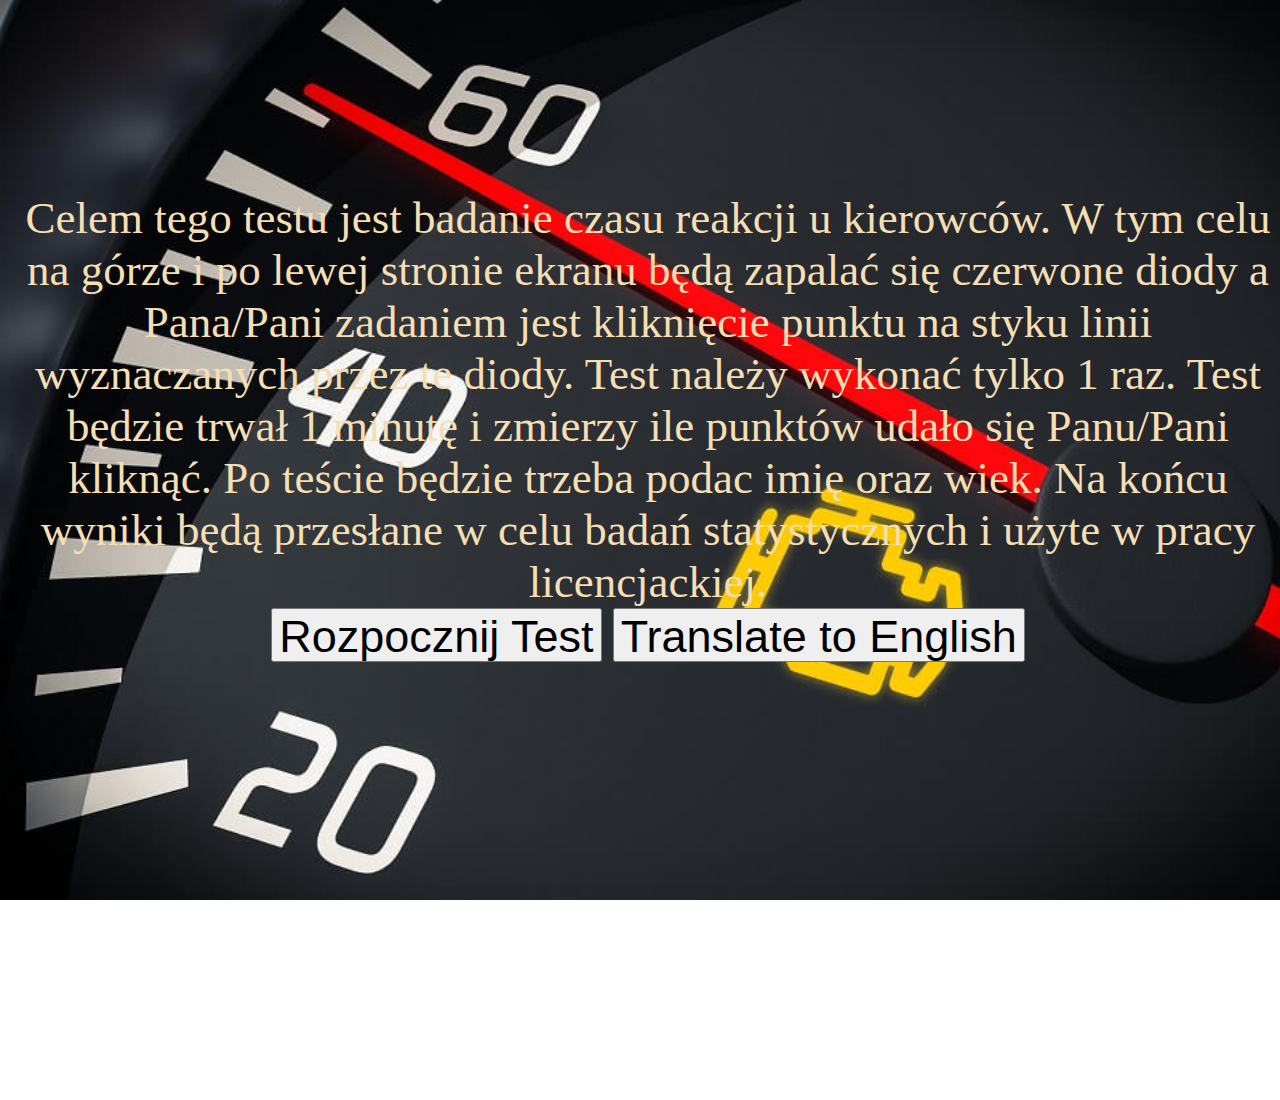
<file: index.html>
<!DOCTYPE html>
<html lang="en">
<head>
    <link rel="stylesheet" href="background-no-grid.css">
    <script src="index.js" async></script>
    <meta charset="UTF-8">
    <meta name="viewport" content="width=device-width, initial-scale=1.0">
    <meta name="mobile-web-app-capable" content="yes">
    <title>Badanie czasu reakcji</title>
    <script>
        function translateToEnglish() {
            document.getElementById('test-description').innerHTML = `
                The purpose of this test is to study reaction time of drivers.
                For this purpose, red indicators will light up at the top and on the left side of the screen, 
                and your task is to click the point at the intersection of the lines indicated by these indicators.
                The test should be performed only once.
                The test will last 1 minute and measure how many points you managed to click.
                After the test, you will need to provide your name and age.
                Finally, the results will be sent for statistical research and used in a bachelor's thesis.
            `;
            document.getElementById('start-test-button').innerText = 'Start Test';
            document.getElementById('translate-button').innerText = 'Przetłumacz na Polski';
            document.getElementById('translate-button').onclick = translateToPolish;
            localStorage.setItem('language', 'en');
        }

        function translateToPolish() {
            document.getElementById('test-description').innerHTML = `
                Celem tego testu jest badanie czasu reakcji u kierowców.
                W tym celu na górze i po lewej stronie ekranu będą zapalać się czerwone diody a Pana/Pani zadaniem jest kliknięcie punktu na styku linii wyznaczanych przez te diody.
                Test należy wykonać tylko 1 raz.
                Test będzie trwał 1 minutę i zmierzy ile punktów udało się Panu/Pani kliknąć.
                Po teście będzie trzeba podac imię oraz wiek.
                Na końcu wyniki będą przesłane w celu badań statystycznych i użyte w pracy licencjackiej.
            `;
            document.getElementById('start-test-button').innerText = 'Rozpocznij Test';
            document.getElementById('translate-button').innerText = 'Translate to English';
            document.getElementById('translate-button').onclick = translateToEnglish;
            localStorage.setItem('language', 'pl');
        }

        document.addEventListener('DOMContentLoaded', (event) => {
            const language = localStorage.getItem('language') || 'pl';
            if (language === 'en') {
                translateToEnglish();
            } else {
                translateToPolish();
            }
        });
    </script>
</head>
<body class="body">
    <div class="content">
        <div id="test-description">
            Celem tego testu jest badanie czasu reakcji u kierowców.
            W tym celu na górze i po lewej stronie ekranu będą zapalać się czerwone diody a Pana/Pani zadaniem jest kliknięcie punktu na styku linii wyznaczanych przez te diody.
            Test należy wykonać tylko 1 raz.
            Test będzie trwał 1 minutę i zmierzy ile punktów udało się Panu/Pani kliknąć.
            Po teście będzie trzeba podac imię oraz wiek.
            Na końcu wyniki będą przesłane w celu badań statystycznych i użyte w pracy licencjackiej.
        </div>
        <a href="Test.html"><button id="start-test-button">Rozpocznij Test</button></a>
        <button id="translate-button" onclick="translateToEnglish()">Translate to English</button>
    </div>
</body>
</html>
</file>
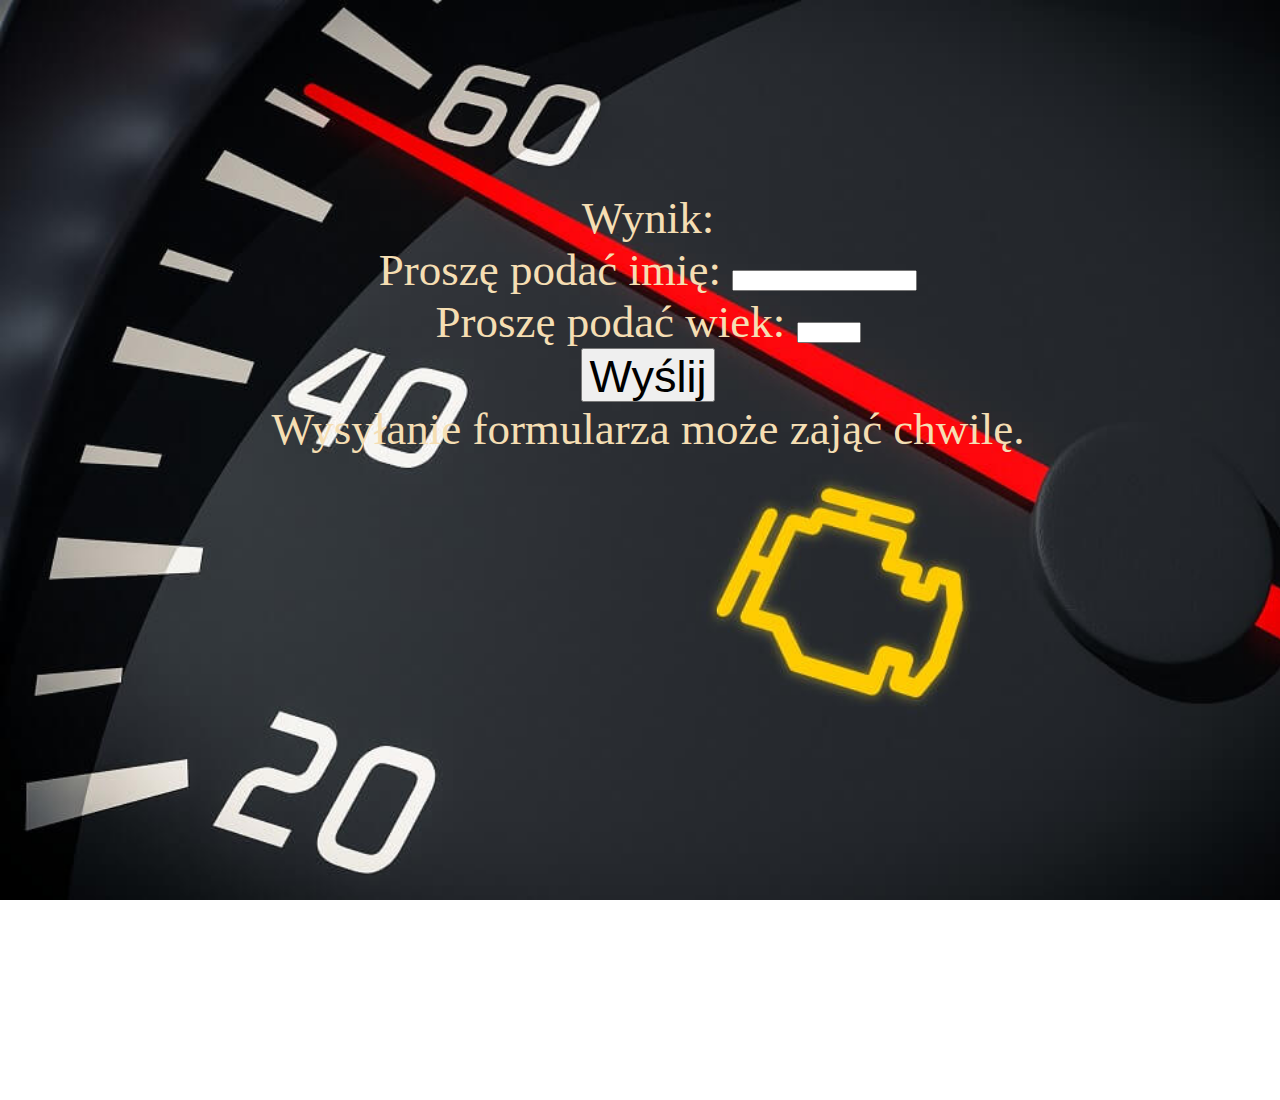
<file: result.html>
<!DOCTYPE html>
<html lang="en">
<head>
  <link rel="stylesheet" href="background-no-grid.css">
  <meta charset="UTF-8">
  <script src="result.js" async></script>
  <meta name="viewport" content="width=device-width, initial-scale=1.0">
  <title>Badanie czasu reakcji</title>
  <script>
    function setLanguage() {
      const language = localStorage.getItem('language') || 'pl';
      if (language === 'en') {
        document.querySelector('title').innerText = 'Reaction Time Test';
        document.querySelector('label[for="name"]').innerText = 'Please enter your name:';
        document.querySelector('label[for="age"]').innerText = 'Please enter your age:';
        document.querySelector('button[type="submit"]').innerText = 'Submit';
        document.querySelector('.result-label').innerText = 'Result:';
        document.querySelector('.waiting-message').innerText = 'Submitting the form may take a moment.';
      } else {
        document.querySelector('title').innerText = 'Badanie czasu reakcji';
        document.querySelector('label[for="name"]').innerText = 'Proszę podać imię:';
        document.querySelector('label[for="age"]').innerText = 'Proszę podać wiek:';
        document.querySelector('button[type="submit"]').innerText = 'Wyślij';
        document.querySelector('.result-label').innerText = 'Wynik:';
        document.querySelector('.waiting-message').innerText = 'Wysyłanie formularza może zająć chwilę.';
      }
    }

    document.addEventListener('DOMContentLoaded', setLanguage);
  </script>
</head>
<body class="body">
  <form action="https://driver-test-dev.azurewebsites.net/api/Results" method="POST" onsubmit="handleSubmit(event)">
    <div><span class="result-label">Wynik:</span> <span id="result"></span></div>
    <div>
      <label for="name">Proszę podać imię:</label>
      <input name="name" type="text" id="name" required />
    </div>
    <div>
      <label for="age">Proszę podać wiek:</label>
      <input name="age" type="number" min="1" max="100" id="age" required />
    </div>
    <input name="id" type="text" id="id" hidden>
    <input name="score" type="text" id="score" hidden>
    <button type="submit">Wyślij</button>
    <div class="waiting-message">Wysyłanie formularza może zająć chwilę.</div>
  </form>
  <script>
    function handleSubmit(event) {
      event.preventDefault();
      const form = event.target;

      // Perform the form submission via fetch or XMLHttpRequest if needed
      fetch(form.action, {
        method: form.method,
        body: new FormData(form),
      }).catch(error => {
        console.error('Error:', error);
      }).finally(() => {
        // Redirect to thanks.html regardless of the result
        window.location.href = 'thanks.html';
      });
    }
  </script>
</body>
</html>
</file>
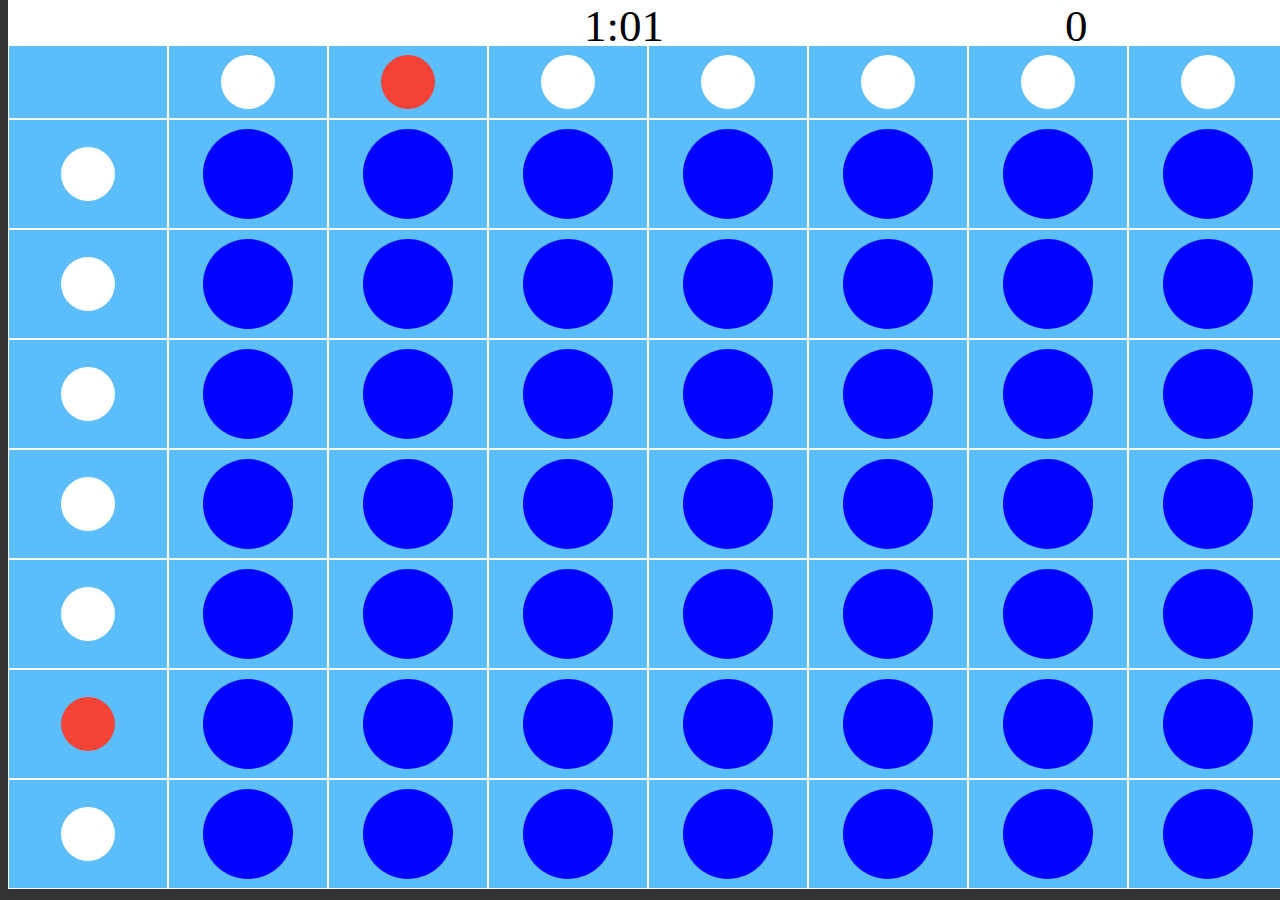
<file: Test.html>
<!DOCTYPE html>
<html lang="en">
<head>
    <link rel="stylesheet"
    href="background_styles.css">
    <link rel="stylesheet" href="styles.css">
    <script src="test.js" async></script>
    <meta charset="UTF-8">
    <meta name="viewport" content="width=device-width, initial-scale=1.0">
    <meta name="mobile-web-app-capable" content="yes">
    <title>Badanie czasu reakcji</title>
</head>
<body>
    <div class="CzasIWynik">
        <span class="Czas" id="countdown"></span>
        <span class="Wynik" id="output"></span>
    </div>
    <div class="grid-container">
        <div class="grid-item grid-item-0"></div>
        <div class="grid-item grid-item-1"><div class="light" id="light-horizontal-1"></div></div>
        <div class="grid-item grid-item-2"><div class="light" id="light-horizontal-2"></div></div>
        <div class="grid-item grid-item-3"><div class="light" id="light-horizontal-3"></div></div>
        <div class="grid-item grid-item-4"><div class="light" id="light-horizontal-4"></div></div>
        <div class="grid-item grid-item-5"><div class="light" id="light-horizontal-5"></div></div>
        <div class="grid-item grid-item-6"><div class="light" id="light-horizontal-6"></div></div>
        <div class="grid-item grid-item-7"><div class="light" id="light-horizontal-7"></div></div>
        <div class="grid-item grid-item-8"><div class="light" id="light-vertical-1"></div></div>
        <div class="grid-item grid-item-9"><button class="Button" id="Button-9" onclick="countClicks(this.id)"></button></div>
        <div class="grid-item grid-item-10"><button class="Button" id="Button-10" onclick="countClicks(this.id)"></button></div>
        <div class="grid-item grid-item-11"><button class="Button" id="Button-11" onclick="countClicks(this.id)"></button></div>
        <div class="grid-item grid-item-12"><button class="Button" id="Button-12" onclick="countClicks(this.id)"></button></div>
        <div class="grid-item grid-item-13"><button class="Button" id="Button-13" onclick="countClicks(this.id)"></button></div>
        <div class="grid-item grid-item-14"><button class="Button" id="Button-14" onclick="countClicks(this.id)"></button></div>
        <div class="grid-item grid-item-15"><button class="Button" id="Button-15" onclick="countClicks(this.id)"></button></div>
        <div class="grid-item grid-item-16"><div class="light" id="light-vertical-2"></div></div>
        <div class="grid-item grid-item-17"><button class="Button" id="Button-17" onclick="countClicks(this.id)"></button></div>
        <div class="grid-item grid-item-18"><button class="Button" id="Button-18" onclick="countClicks(this.id)"></button></div>
        <div class="grid-item grid-item-19"><button class="Button" id="Button-19" onclick="countClicks(this.id)"></button></div>
        <div class="grid-item grid-item-20"><button class="Button" id="Button-20" onclick="countClicks(this.id)"></button></div>
        <div class="grid-item grid-item-21"><button class="Button" id="Button-21" onclick="countClicks(this.id)"></button></div>
        <div class="grid-item grid-item-22"><button class="Button" id="Button-22" onclick="countClicks(this.id)"></button></div>
        <div class="grid-item grid-item-23"><button class="Button" id="Button-23" onclick="countClicks(this.id)"></button></div>
        <div class="grid-item grid-item-24"><div class="light" id="light-vertical-3"></div></div>
        <div class="grid-item grid-item-25"><button class="Button" id="Button-25" onclick="countClicks(this.id)"></button></div>
        <div class="grid-item grid-item-26"><button class="Button" id="Button-26" onclick="countClicks(this.id)"></button></div>
        <div class="grid-item grid-item-27"><button class="Button" id="Button-27" onclick="countClicks(this.id)"></button></div>
        <div class="grid-item grid-item-28"><button class="Button" id="Button-28" onclick="countClicks(this.id)"></button></div>
        <div class="grid-item grid-item-29"><button class="Button" id="Button-29" onclick="countClicks(this.id)"></button></div>
        <div class="grid-item grid-item-30"><button class="Button" id="Button-30" onclick="countClicks(this.id)"></button></div>
        <div class="grid-item grid-item-31"><button class="Button" id="Button-31" onclick="countClicks(this.id)"></button></div>
        <div class="grid-item grid-item-32"><div class="light" id="light-vertical-4"></div></div>
        <div class="grid-item grid-item-33"><button class="Button" id="Button-33" onclick="countClicks(this.id)"></button></div>
        <div class="grid-item grid-item-34"><button class="Button" id="Button-34" onclick="countClicks(this.id)"></button></div>
        <div class="grid-item grid-item-35"><button class="Button" id="Button-35" onclick="countClicks(this.id)"></button></div>
        <div class="grid-item grid-item-36"><button class="Button" id="Button-36" onclick="countClicks(this.id)"></button></div>
        <div class="grid-item grid-item-37"><button class="Button" id="Button-37" onclick="countClicks(this.id)"></button></div>
        <div class="grid-item grid-item-38"><button class="Button" id="Button-38" onclick="countClicks(this.id)"></button></div>
        <div class="grid-item grid-item-39"><button class="Button" id="Button-39" onclick="countClicks(this.id)"></button></div>
        <div class="grid-item grid-item-40"><div class="light" id="light-vertical-5"></div></div>
        <div class="grid-item grid-item-41"><button class="Button" id="Button-41" onclick="countClicks(this.id)"></button></div>
        <div class="grid-item grid-item-42"><button class="Button" id="Button-42" onclick="countClicks(this.id)"></button></div>
        <div class="grid-item grid-item-43"><button class="Button" id="Button-43" onclick="countClicks(this.id)"></button></div>
        <div class="grid-item grid-item-44"><button class="Button" id="Button-44" onclick="countClicks(this.id)"></button></div>
        <div class="grid-item grid-item-45"><button class="Button" id="Button-45" onclick="countClicks(this.id)"></button></div>
        <div class="grid-item grid-item-46"><button class="Button" id="Button-46" onclick="countClicks(this.id)"></button></div>
        <div class="grid-item grid-item-47"><button class="Button" id="Button-47" onclick="countClicks(this.id)"></button></div>
        <div class="grid-item grid-item-48"><div class="light" id="light-vertical-6"></div></div>
        <div class="grid-item grid-item-49"><button class="Button" id="Button-49" onclick="countClicks(this.id)"></button></div>
        <div class="grid-item grid-item-50"><button class="Button" id="Button-50" onclick="countClicks(this.id)"></button></div>
        <div class="grid-item grid-item-51"><button class="Button" id="Button-51" onclick="countClicks(this.id)"></button></div>
        <div class="grid-item grid-item-52"><button class="Button" id="Button-52" onclick="countClicks(this.id)"></button></div>
        <div class="grid-item grid-item-53"><button class="Button" id="Button-53" onclick="countClicks(this.id)"></button></div>
        <div class="grid-item grid-item-54"><button class="Button" id="Button-54" onclick="countClicks(this.id)"></button></div>
        <div class="grid-item grid-item-55"><button class="Button" id="Button-55" onclick="countClicks(this.id)"></button></div>
        <div class="grid-item grid-item-56"><div class="light" id="light-vertical-7"></div></div>
        <div class="grid-item grid-item-57"><button class="Button" id="Button-57" onclick="countClicks(this.id)"></button></div>
        <div class="grid-item grid-item-58"><button class="Button" id="Button-58" onclick="countClicks(this.id)"></button></div>
        <div class="grid-item grid-item-59"><button class="Button" id="Button-59" onclick="countClicks(this.id)"></button></div>
        <div class="grid-item grid-item-60"><button class="Button" id="Button-60" onclick="countClicks(this.id)"></button></div>
        <div class="grid-item grid-item-61"><button class="Button" id="Button-61" onclick="countClicks(this.id)"></button></div>
        <div class="grid-item grid-item-62"><button class="Button" id="Button-62" onclick="countClicks(this.id)"></button></div>
        <div class="grid-item grid-item-63"><button class="Button" id="Button-63" onclick="countClicks(this.id)"></button></div>
    </div>
</body>
</html>
</file>
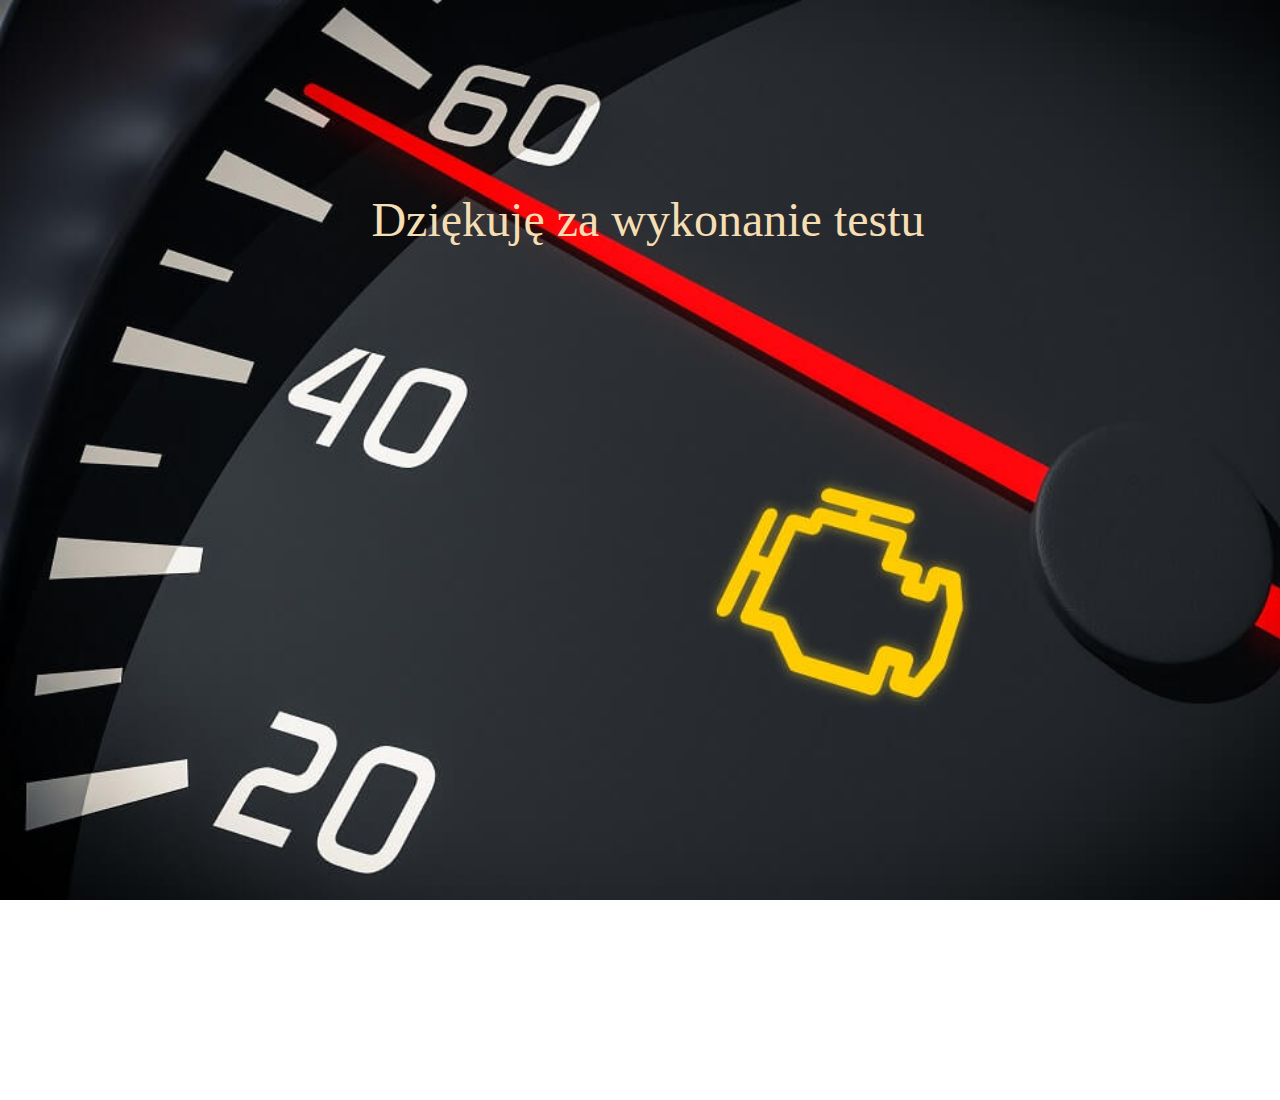
<file: thanks.html>
<!DOCTYPE html>
<html lang="en">
<head> 
    <meta charset="UTF-8">
    <meta name="viewport" content="width=device-width, initial-scale=1.0">
    <title>Podziękowania</title>
    <link rel="stylesheet" href="background-no-grid.css">
    <script>
        function setLanguage() {
            const language = localStorage.getItem('language') || 'pl';
            if (language === 'en') {
                document.querySelector('title').innerText = 'Thank You';
                document.querySelector('.content div').innerText = 'Thank you for taking the test';
            } else {
                document.querySelector('title').innerText = 'Podziękowania';
                document.querySelector('.content div').innerText = 'Dziękuję za wykonanie testu';
            }
        }

        document.addEventListener('DOMContentLoaded', setLanguage);
    </script>
</head>
<body class="body">
    <div class="content">
        <font size="100">
            <div>Dziękuję za wykonanie testu</div>
        </font>
    </div>
</body>
</html>
</file>
<file: background-no-grid.css>
body {
    background-image: url('deska-rozdzielcza-2.jpg');
    background-repeat: no-repeat;
    background-attachment: fixed;  
    background-size: cover;
    margin-top: 15%;
    font-size: 5vh;
    text-align: center;
    color: wheat;
    width: 100vw;
    height: 100vh;
}

button {
    height: 6vh;
    font-size: 5vh;
}

@media only screen and (hover: none) and (pointer: coarse) and (orientation: portrait) {
    html {
        transform: rotate(-90deg);
        transform-origin: left top;
        width: 100vh;
        height: 100vw;
        overflow-x: hidden;
        position: absolute;
        top: 100%;
        left: 0;
    }
}
</file>
<file: background_styles.css>
.grid-container {
  display: grid;
  grid-auto-rows: minmax(0px, auto);
  grid-gap: 0px;
  justify-items: stretch;
  align-items: stretch;
}

.CzasIWynik {
  background-color: white;
  display: inline-flex;
  align-items: center;
  font-size: 5vh;
  height: 5vh;
  width:100vw;
  text-align: center;
}

.Czas {
  margin: auto;
  margin-left:45%;
}
.Wynik {
margin: auto;
text-align: left;
}

* {
    font-family: Raleway;
}

*, *::before, *::after {
  box-sizing: border-box;
}

html, body {
  background-color: #333;
  margin-top: 0;
  margin-bottom: 0%;
}

.grid-container {
  border: #000000;
  position: relative;
  padding: 0px;
  width: 100vw;
}

.grid-item {
  position: relative;
  padding: 1vh;
  background-color: #5bbdfa;
  color: #222;
  border: 1px solid white;
  justify-content: center;
  display: flex;
}

  .Button {
  background-color: #0004ff;
  color: white;
  border: none;
  padding: 5vh; 
  margin: auto auto;
  border-radius:100%;    
}
.Button:hover{
  background-color: #f44336;
}
.light {
  background-color: rgb(255, 255, 255);
  color: white;
  border: none;
  padding: 3vh; 
  margin: auto auto;
  border-radius:100vw;    
}
.light-on {
  background-color: #f44336;
}
.light-off {
  background-color: white;
}

@media only screen and (hover: none) and (pointer: coarse)  and (orientation: portrait) {
  html {
    transform: rotate(-90deg);
    transform-origin: left top;
    width: 100vh;
    height: 100vw;
    overflow-x: hidden;
    position: absolute;
    top: 100%;
    left: 0;
  }
}
</file>
<file: styles.css>
.grid-container {
    display: grid;
    grid-template-columns: repeat(8, 1fr);
}
</file>
